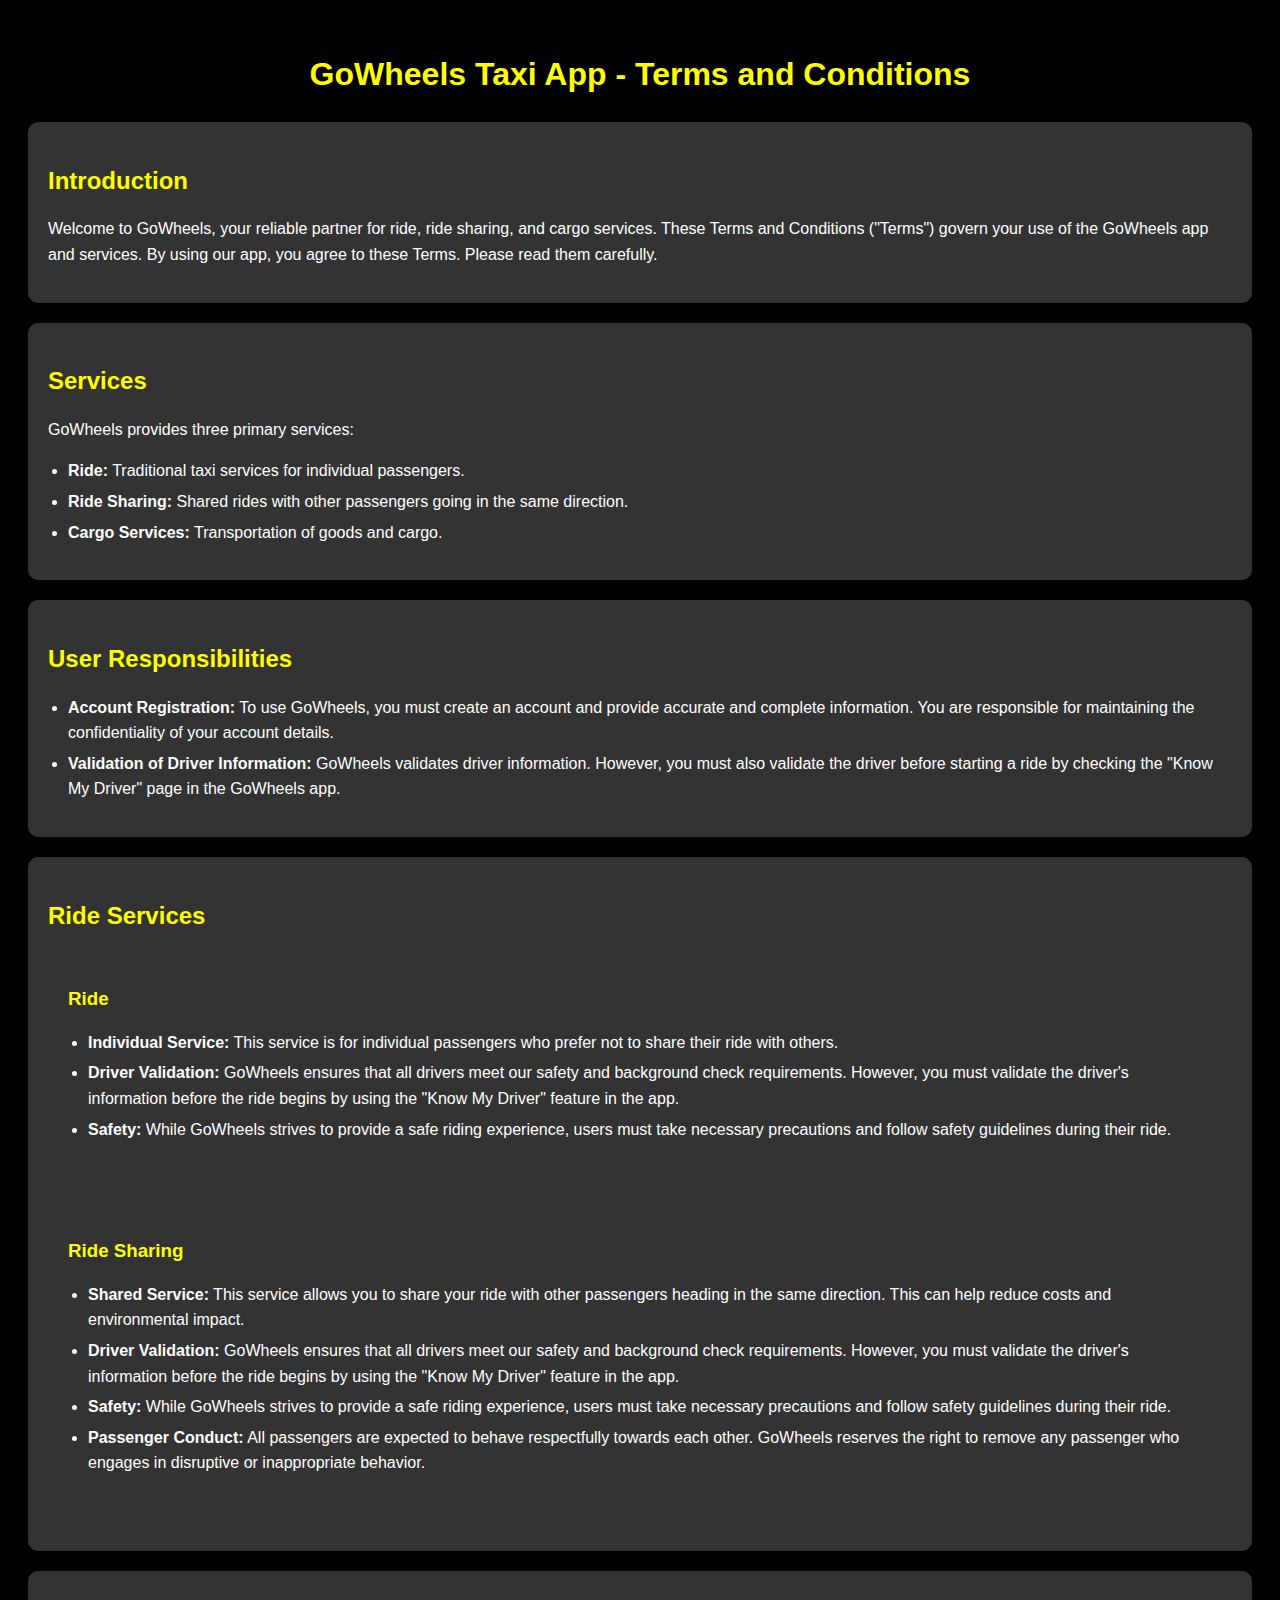
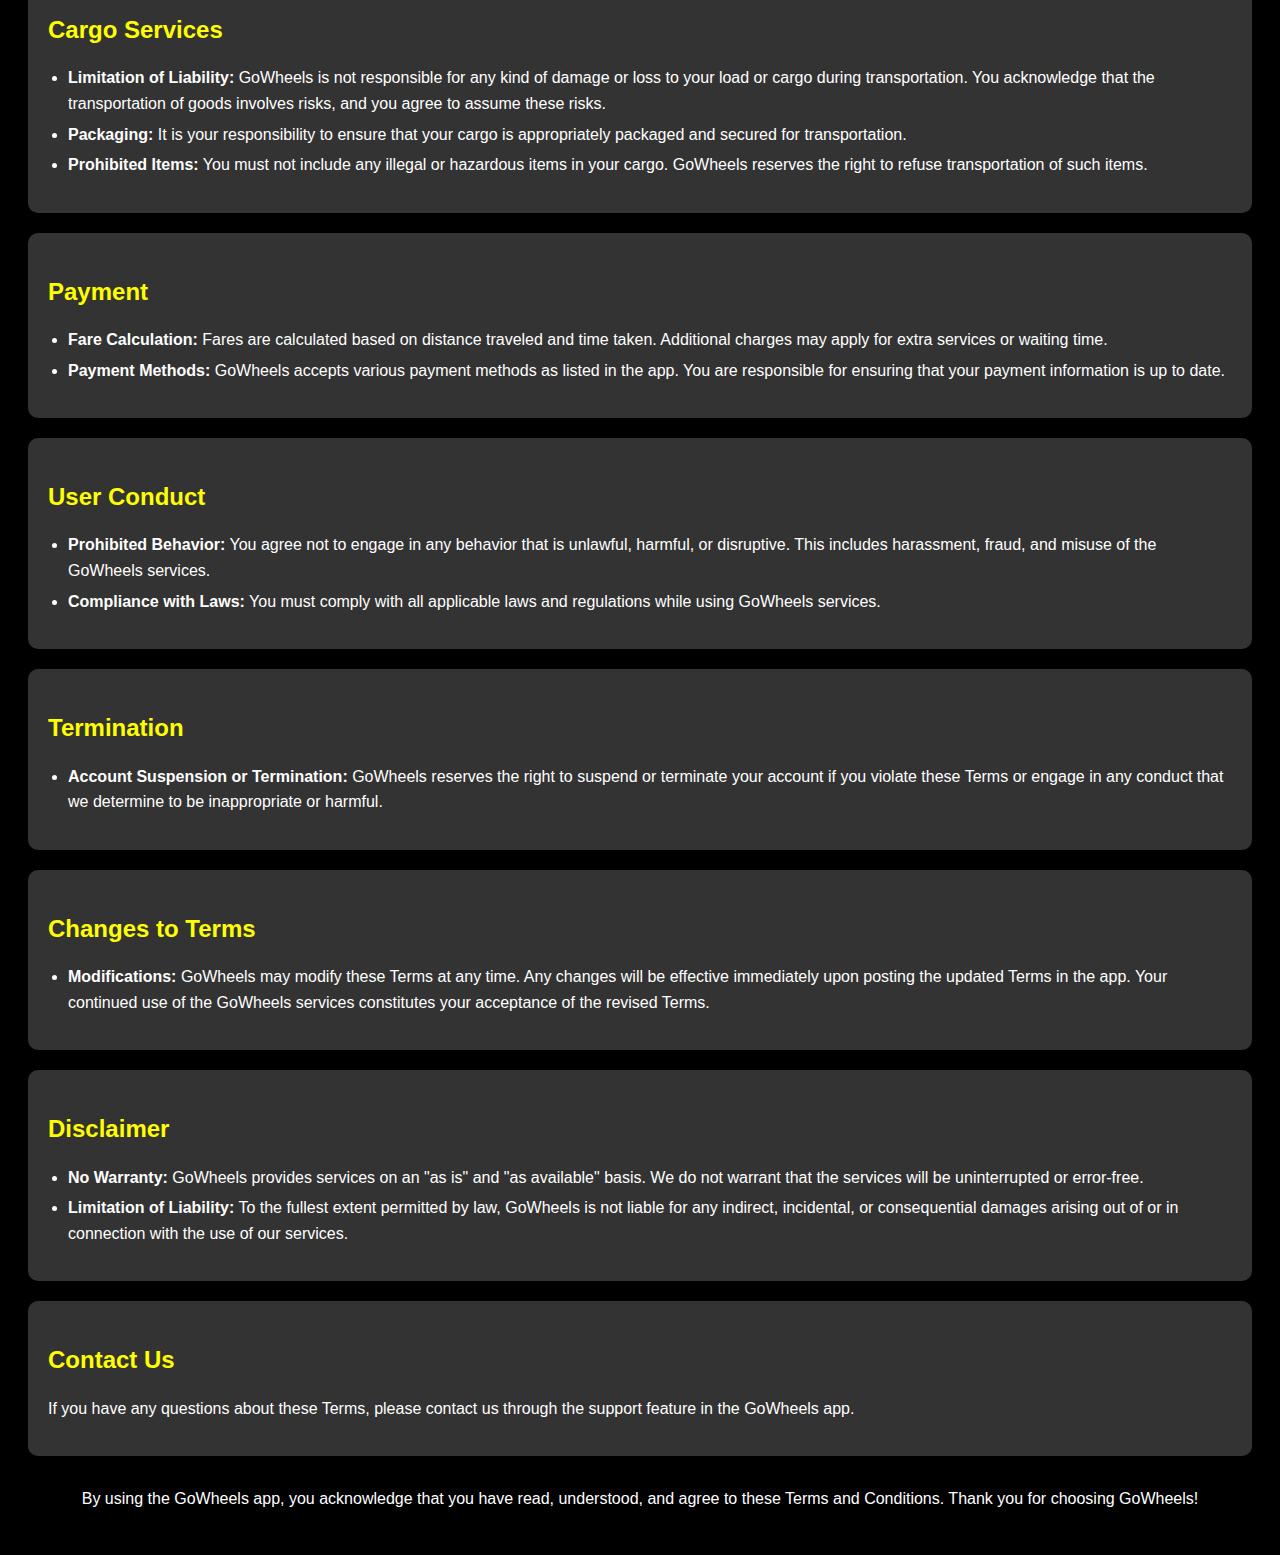
<file: TermAndCondition.html>
<!DOCTYPE html>
<html lang="en">
<head>
    <meta charset="UTF-8">
    <meta name="viewport" content="width=device-width, initial-scale=1.0">
    <title>GoWheels Taxi App - Terms and Conditions</title>
    <style>
        body {
            background-color: black;
            color: white;
            font-family: Arial, sans-serif;
            line-height: 1.6;
            padding: 20px;
            text-align: center;
        }
        h1 {
            color: yellow;
        }
        h2, h3 {
            color: yellow;
            margin-bottom: 10px;
        }
        section {
            background-color: #333;
            border-radius: 10px;
            padding: 20px;
            margin-bottom: 20px;
            text-align: left;
        }
        p {
            margin-bottom: 15px;
        }
        ul {
            margin-bottom: 15px;
            padding-left: 20px;
        }
        li {
            margin-bottom: 5px;
        }
        a {
            color: yellow;
            text-decoration: underline;
        }
        footer {
            margin-top: 30px;
        }
    </style>
</head>
<body>
    <header>
        <h1>GoWheels Taxi App - Terms and Conditions</h1>
    </header>

    <section id="introduction">
        <h2>Introduction</h2>
        <p>Welcome to GoWheels, your reliable partner for ride, ride sharing, and cargo services. These Terms and Conditions ("Terms") govern your use of the GoWheels app and services. By using our app, you agree to these Terms. Please read them carefully.</p>
    </section>

    <section id="services">
        <h2>Services</h2>
        <p>GoWheels provides three primary services:</p>
        <ul>
            <li><strong>Ride:</strong> Traditional taxi services for individual passengers.</li>
            <li><strong>Ride Sharing:</strong> Shared rides with other passengers going in the same direction.</li>
            <li><strong>Cargo Services:</strong> Transportation of goods and cargo.</li>
        </ul>
    </section>

    <section id="user-responsibilities">
        <h2>User Responsibilities</h2>
        <ul>
            <li><strong>Account Registration:</strong> To use GoWheels, you must create an account and provide accurate and complete information. You are responsible for maintaining the confidentiality of your account details.</li>
            <li><strong>Validation of Driver Information:</strong> GoWheels validates driver information. However, you must also validate the driver before starting a ride by checking the "Know My Driver" page in the GoWheels app.</li>
        </ul>
    </section>

    <section id="ride-services">
        <h2>Ride Services</h2>

        <section id="ride">
            <h3>Ride</h3>
            <ul>
                <li><strong>Individual Service:</strong> This service is for individual passengers who prefer not to share their ride with others.</li>
                <li><strong>Driver Validation:</strong> GoWheels ensures that all drivers meet our safety and background check requirements. However, you must validate the driver's information before the ride begins by using the "Know My Driver" feature in the app.</li>
                <li><strong>Safety:</strong> While GoWheels strives to provide a safe riding experience, users must take necessary precautions and follow safety guidelines during their ride.</li>
            </ul>
        </section>

        <section id="ride-sharing">
            <h3>Ride Sharing</h3>
            <ul>
                <li><strong>Shared Service:</strong> This service allows you to share your ride with other passengers heading in the same direction. This can help reduce costs and environmental impact.</li>
                <li><strong>Driver Validation:</strong> GoWheels ensures that all drivers meet our safety and background check requirements. However, you must validate the driver's information before the ride begins by using the "Know My Driver" feature in the app.</li>
                <li><strong>Safety:</strong> While GoWheels strives to provide a safe riding experience, users must take necessary precautions and follow safety guidelines during their ride.</li>
                <li><strong>Passenger Conduct:</strong> All passengers are expected to behave respectfully towards each other. GoWheels reserves the right to remove any passenger who engages in disruptive or inappropriate behavior.</li>
            </ul>
        </section>
    </section>

    <section id="cargo-services">
        <h2>Cargo Services</h2>
        <ul>
            <li><strong>Limitation of Liability:</strong> GoWheels is not responsible for any kind of damage or loss to your load or cargo during transportation. You acknowledge that the transportation of goods involves risks, and you agree to assume these risks.</li>
            <li><strong>Packaging:</strong> It is your responsibility to ensure that your cargo is appropriately packaged and secured for transportation.</li>
            <li><strong>Prohibited Items:</strong> You must not include any illegal or hazardous items in your cargo. GoWheels reserves the right to refuse transportation of such items.</li>
        </ul>
    </section>

    <section id="payment">
        <h2>Payment</h2>
        <ul>
            <li><strong>Fare Calculation:</strong> Fares are calculated based on distance traveled and time taken. Additional charges may apply for extra services or waiting time.</li>
            <li><strong>Payment Methods:</strong> GoWheels accepts various payment methods as listed in the app. You are responsible for ensuring that your payment information is up to date.</li>
        </ul>
    </section>

    <section id="user-conduct">
        <h2>User Conduct</h2>
        <ul>
            <li><strong>Prohibited Behavior:</strong> You agree not to engage in any behavior that is unlawful, harmful, or disruptive. This includes harassment, fraud, and misuse of the GoWheels services.</li>
            <li><strong>Compliance with Laws:</strong> You must comply with all applicable laws and regulations while using GoWheels services.</li>
        </ul>
    </section>

    <section id="termination">
        <h2>Termination</h2>
        <ul>
            <li><strong>Account Suspension or Termination:</strong> GoWheels reserves the right to suspend or terminate your account if you violate these Terms or engage in any conduct that we determine to be inappropriate or harmful.</li>
        </ul>
    </section>

    <section id="changes-to-terms">
        <h2>Changes to Terms</h2>
        <ul>
            <li><strong>Modifications:</strong> GoWheels may modify these Terms at any time. Any changes will be effective immediately upon posting the updated Terms in the app. Your continued use of the GoWheels services constitutes your acceptance of the revised Terms.</li>
        </ul>
    </section>

    <section id="disclaimer">
        <h2>Disclaimer</h2>
        <ul>
            <li><strong>No Warranty:</strong> GoWheels provides services on an "as is" and "as available" basis. We do not warrant that the services will be uninterrupted or error-free.</li>
            <li><strong>Limitation of Liability:</strong> To the fullest extent permitted by law, GoWheels is not liable for any indirect, incidental, or consequential damages arising out of or in connection with the use of our services.</li>
        </ul>
    </section>

    <section id="contact-us">
        <h2>Contact Us</h2>
        <p>If you have any questions about these Terms, please contact us through the support feature in the GoWheels app.</p>
    </section>

    <footer>
        <p>By using the GoWheels app, you acknowledge that you have read, understood, and agree to these Terms and Conditions. Thank you for choosing GoWheels!</p>
    </footer>
</body>
</html>
</file>
